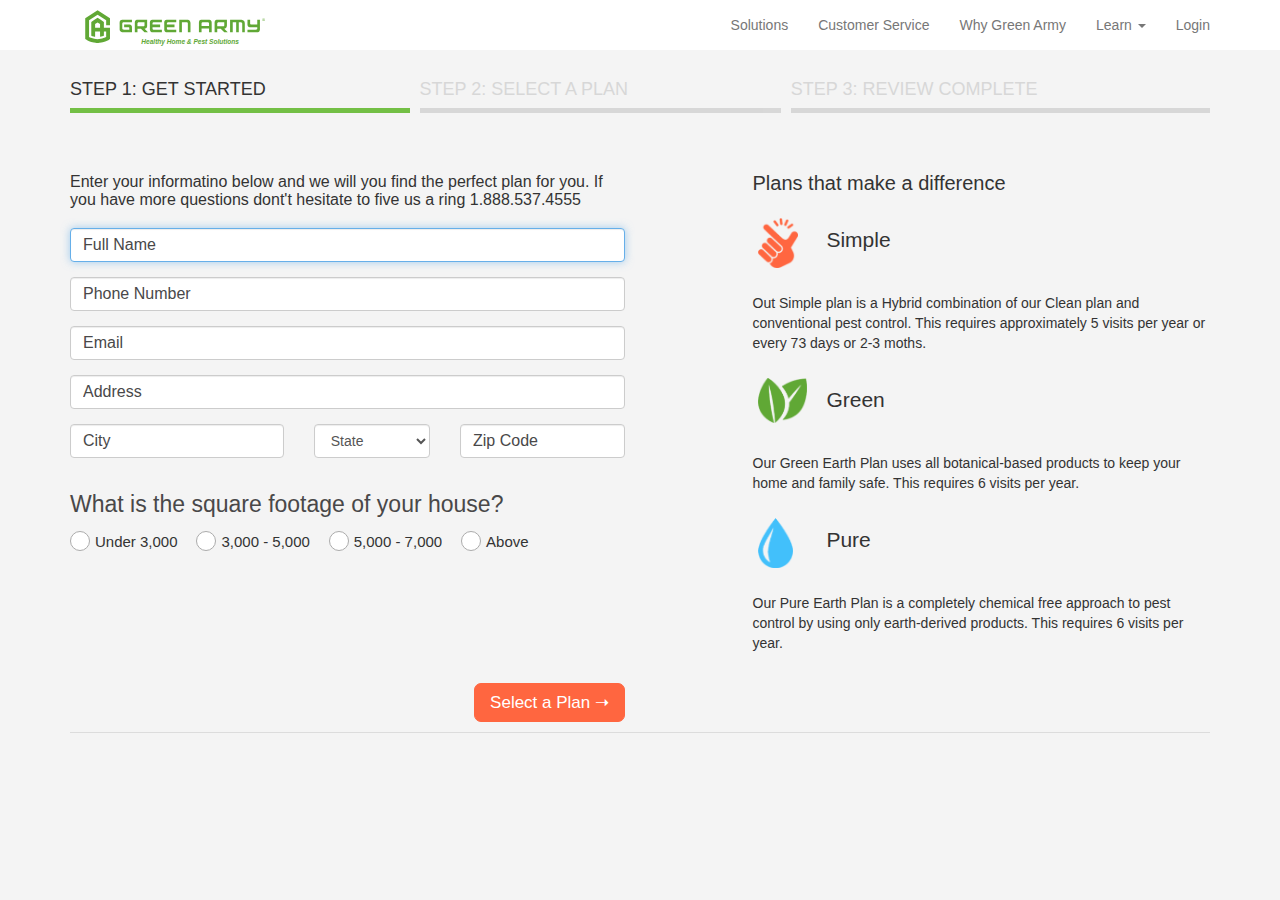
<file: index.html>
<!DOCTYPE html>
<html lang="en">
<head>
  <meta charset="UTF-8">
  <meta name="viewport" content="width=device-width, initial-scale=1.0">
  <meta http-equiv="X-UA-Compatible" content="ie=edge">

  <link rel="shortcut icon" href="images/design/icons/green-army-favicon.ico" type="image/x-icon">
  <link rel="icon" href="images/design/icons/green-army-favicon.ico" type="image/x-icon">

  <title>Green Army | Healthy Home & Pets Solutions</title>

  <link rel="stylesheet" href="https://cdnjs.cloudflare.com/ajax/libs/twitter-bootstrap/3.3.7/css/bootstrap.min.css" integrity="sha256-916EbMg70RQy9LHiGkXzG8hSg9EdNy97GazNG/aiY1w=" crossorigin="anonymous" />

  <link rel="stylesheet" href="css/green-army.css">

  <link rel="stylesheet" href="libs/css/pikaday.css">

</head>
<body class="body--navbar-fixed-top">
  <header class="navbar navbar-default navbar-fixed-top">
    <nav>
      <div class="container">
        <!-- Brand and toggle get grouped for better mobile display -->
        <div class="navbar-header">
          <button type="button" class="navbar-toggle collapsed" data-toggle="collapse" data-target="#bs-example-navbar-collapse-1" aria-expanded="false">
            <span class="sr-only">Toggle navigation</span>
            <span class="icon-bar"></span>
            <span class="icon-bar"></span>
            <span class="icon-bar"></span>
          </button>
          <a class="navbar-brand" href="#" title="GreenArmy">
            <img src="images/design/misc/green-army-logo.svg" alt="GreenArmy">
          </a>
        </div>
        <!-- Collect the nav links, forms, and other content for toggling -->
        <div class="collapse navbar-collapse" id="bs-example-navbar-collapse-1">
          <ul class="nav navbar-nav navbar-right">
            <li><a href="#">Solutions</a></li>
            <li><a href="#">Customer Service</a></li>
            <li><a href="#">Why Green Army</a></li>
            <li class="dropdown">
              <a href="#" class="dropdown-toggle" data-toggle="dropdown" role="button" aria-haspopup="true" aria-expanded="false">Learn <span class="caret"></span></a>
              <ul class="dropdown-menu">
                <li><a href="#">Faq's</a></li>
                <li><a href="#">Prevention Tips</a></li>
              </ul>
            </li>
            <li><a href="#">Login</a></li>
          </ul>
        </div><!-- /.navbar-collapse -->
      </div><!-- /.container-fluid -->
    </nav>
  </header>

  <div class="container">
    <div id="payment-process" class="steps-component steps-component--working steps-component--with-form">
      <ul class="steps-component__tabs">
        <li class="steps-component__tabs__item steps-component__tabs__item--active">
          <a href="#steps-component__steps__item--01">
            Step 1: Get started
            <div class="steps-component__tabs__indicator"></div>
          </a>
        </li>
        <li class="steps-component__tabs__item">
          <a href="#steps-component__steps__item--02">
            Step 2: Select a plan
            <div class="steps-component__tabs__indicator"></div>
          </a>
        </li>
        <li class="steps-component__tabs__item">
          <a href="#steps-component__steps__item--03">
            Step 3: Review complete
            <div class="steps-component__tabs__indicator"></div>
          </a>
        </li>
      </ul>
      <div class="steps-component__steps">
        <form id="steps__form" class="steps__form" novalidate>
          <div id="steps-component__steps__item--01" class="steps-component__steps__item steps-component__steps__item--01 steps-component__steps__item--active">
            <div class="row">
              <div class="col-xs-12 col-sm-6">
                <span class="steps__item__description">Enter your informatino below and we will you find the perfect plan for you. If you have more questions dont't hesitate to five us a ring 1.888.537.4555</span>
                <div class="form-group">
                  <input type="text" placeholder="Full Name" class="form-control">
                </div>
                <div class="form-group">
                  <input type="text" placeholder="Phone Number" class="form-control">
                </div>
                <div class="form-group">
                  <input type="email" placeholder="Email" class="form-control">
                </div>
                <div class="form-group">
                  <input type="text" placeholder="Address" class="form-control">
                </div>
                <div class="row">
                  <div class="col-xs-6 col-lg-5">
                    <div class="form-group">
                      <input type="text" class="form-control" placeholder="City">
                    </div>
                  </div>
                  <div class="col-xs-6 col-lg-3">
                    <div class="form-group">
                      <select class="form-control">
                        <option>State</option>
                        <option>2</option>
                        <option>3</option>
                        <option>4</option>
                        <option>5</option>
                      </select>
                    </div>
                  </div>
                  <div class="col-xs-12 col-lg-4">
                    <div class="form-group">
                      <input type="text" class="form-control" placeholder="Zip Code">
                    </div>
                  </div>
                </div>
                <br>
                <div class="form-group radio-questions">
                  <p class="subtitle">What is the square footage of your house?</p>
                  <div class="radio-inline custom-radio">
                    <label>
                      <input type="radio" name="squareFootage" value="under_3000" />
                      <span>Under 3,000</span>
                    </label>
                  </div>
                  <div class="radio-inline custom-radio">
                    <label>
                      <input type="radio" name="squareFootage" value="3000_5000" />
                      <span>3,000 - 5,000</span>
                    </label>
                  </div>
                  <div class="radio-inline custom-radio">
                    <label>
                      <input type="radio" name="squareFootage" value="5000_7000" />
                      <span>5,000 - 7,000</span>
                    </label>
                  </div>
                  <div class="radio-inline custom-radio">
                    <label>
                      <input type="radio" name="squareFootage" value="above" />
                      <span>Above</span>
                    </label>
                  </div>
                </div>
              </div>
              <div class="col-xs-12 col-sm-offset-1 col-sm-5">
                <div>
                  <div class="steps__item__title">Plans that make a difference</div>
                </div>
                <div class="plan">
                  <div class="plan__title">
                    <span class="plan__title__icon"><img src="images/design/misc/simple.png" alt="Simple earth plan"></span>
                    <span class="plan__title__text">Simple</span>
                  </div>
                  <div class="plan__description">Out Simple plan is a Hybrid combination of our Clean plan and conventional pest control. This requires approximately 5 visits per year or every 73 days or 2-3 moths.</div>
                </div>
                <div class="plan">
                  <div class="plan__title">
                    <span class="plan__title__icon"><img src="images/design/misc/green.png" alt="Simple earth plan"></span>
                    <span class="plan__title__text">Green</span>
                  </div>
                  <div class="plan__description">Our Green Earth Plan uses all botanical-based products to keep your home and family safe. This requires 6 visits per year.</div>
                </div>
                <div class="plan">
                  <div class="plan__title">
                    <span class="plan__title__icon"><img src="images/design/misc/pure.png" alt="Simple earth plan"></span>
                    <span class="plan__title__text">Pure</span>
                  </div>
                  <div class="plan__description">Our Pure Earth Plan is a completely chemical free approach to pest control by using only earth-derived products. This requires 6 visits per year.</div>
                </div>
              </div>
            </div> <!--row-->
            <div class="row">
              <div class="col-xs-12 col-md-6">
                <button type="button" class="steps-button steps-button--next pull-right">Select a Plan &#10141;</button>
              </div>
            </div>
          </div> <!--steps__item-->
          <div id="steps-component__steps__item--02" class="steps-component__steps__item steps-component__steps__item--02">
            <div class="row">
              <div class="col-xs-12 col-sm-6">
                <div class="row">
                  <div class="col-xs-12 col-sm-6"><div class="steps__item__title">Preferred Start Date: </div></div>
                  <div class="col-xs-12 col-sm-6">
                    <div id="preferred-start-date" class="preferred-start-date">
                      <div id="preferred-start-date__text" class="preferred-start-date__text"></div>
                      <div id="preferredStartDate" class="preferred-start-date__calendar">
                          <span class="glyphicon glyphicon-calendar"></span>
                          Change
                      </div>
                    </div>
                  </div>
                </div>
                <div class="separator--h"></div>
                <div>
                  <div>
                    <div class="steps__item__title">Choose your plan</div>
                  </div>
                  <div class="form-group" id="choose-your-plan">
                    <div class="checkbox special-checkbox">
                      <label>
                        <span class="custom-checkbox-style">
                          <label><input type="checkbox"></label>
                        </span>
                        <div class="plan">
                          <div class="row">
                            <div class="col-xs-12 col-sm-9">
                              <div class="plan__title">
                                <span class="plan__title__icon"><img src="images/design/misc/simple.png" alt="Simple earth plan"></span>
                                <span class="plan__title__text">Simple</span>
                              </div>
                            </div>
                            <div class="col-xs-12 col-sm-3">
                              <div class="plan-price">
                                <span class="plan-price--num">$50.00</span>
                              </div>
                            </div>
                          </div>
                          <div class="row">
                            <div class="col-xs-12 col-sm-9">
                              <div class="plan__description">Out Simple plan is a Hybrid combination of our Clean plan and conventional pest control. This requires approximately 5 visits per year or every 73 days or 2-3 moths.</div>
                            </div>
                          </div>
                        </div>
                      </label>
                    </div>
                    <div class="checkbox special-checkbox">
                      <label>
                        <span class="custom-checkbox-style">
                          <label><input type="checkbox"></label>
                        </span>
                        <div class="plan">
                          <div class="row">
                            <div class="col-xs-12 col-sm-9">
                              <div class="plan__title">
                                <span class="plan__title__icon"><img src="images/design/misc/green.png" alt="Green earth plan"></span>
                                <span class="plan__title__text">Green</span>
                              </div>
                            </div>
                            <div class="col-xs-12 col-sm-3">
                              <div class="plan-price">
                                <span class="plan-price--num">$65.00</span>
                              </div>
                            </div>
                          </div>
                          <div class="row">
                            <div class="col-xs-12 col-sm-9">
                              <div class="plan__description">Our Green Earth Plan uses all botanical-based products to keep your home and family safe. This requires 6 visits per year.</div>
                            </div>
                          </div>
                        </div>
                      </label>
                    </div>
                    <div class="checkbox special-checkbox">
                      <label>
                        <span class="custom-checkbox-style">
                          <label><input type="checkbox"></label>
                        </span>
                        <div class="plan">
                          <div class="row">
                            <div class="col-xs-12 col-sm-9">
                              <div class="plan__title">
                                <span class="plan__title__icon"><img src="images/design/misc/pure.png" alt="Pure earth plan"></span>
                                <span class="plan__title__text">Pure</span>
                              </div>
                            </div>
                            <div class="col-xs-12 col-sm-3">
                              <div class="plan-price">
                                <span class="plan-price--num">$80.00</span>
                                <span class="plan-price--small">Monthly</span>
                              </div>
                              <div class="pure-option-checkbox">
                                <span class="custom-checkbox-style">
                                  <label><input type="checkbox"></label>
                                </span>
                                <span>Lorem ipsum dolro sit amet consectetur.</span> 
                              </div>
                            </div>
                          </div>
                          <div class="row">
                            <div class="col-xs-12 col-sm-9">
                              <div class="plan__description">Our Pure Earth Plan is a completely chemical free approach to pest control by using only earth-derived products. This requires 6 visits per year.</div>
                            </div>
                          </div>
                        </div>
                        <h3>What can we help you width?</h3>
                      </label>
                    </div>
                    <div class="checkbox special-checkbox">
                      <label>
                        <span class="custom-checkbox-style">
                          <label><input type="checkbox"></label>
                        </span>
                        <div class="plan">
                          <div class="row">
                            <div class="col-xs-12 col-sm-9">
                              <div class="plan__title">
                                <span class="plan__title__icon"><img src="images/design/misc/expert_evaluation.png" alt="Expert Evaluation"></span>
                                <span class="plan__title__text">Expert Evaluation</span>
                              </div>
                            </div>
                            <div class="col-xs-12 col-sm-3">
                              <div class="plan-price">
                                <span class="plan-price--txt">Free Consultation</span>
                              </div>
                            </div>
                          </div>
                          <div class="row">
                            <div class="col-xs-12 col-sm-9">
                              <div class="plan__description">
                                <div id="selectExpertOptions" class="select-expert-options">
                                  <div class="expert-checkbox">
                                    <label>
                                      <input type="checkbox" id="option_01" value="Opción 01"/>
                                      Opción 01
                                    </label>
                                  </div>
                                  <div class="expert-checkbox">
                                    <label>
                                      <input type="checkbox" id="option_02" value="Opción 02"/>
                                      Opción 02
                                    </label>
                                  </div>
                                  <div class="expert-checkbox">
                                    <label>
                                      <input type="checkbox" id="option_03" value="Opción 03"/>
                                      Opción 03
                                    </label>
                                  </div>
                                  <div class="expert-checkbox">
                                    <label>
                                      <input type="checkbox" id="option_04" value="Opción 04"/>
                                      Opción 04
                                    </label>
                                  </div>
                                </div>
                              </div>
                            </div>
                          </div>
                        </div>
                      </label>
                    </div>
                  </div>
                </div>
              </div>
              <div class="col-xs-12 col-sm-offset-1 col-sm-5">
                <div id="your-info" class="your-info">
                  <div>
                    <h3>Your Info</h3> <a href="js:;">Edit</a>
                  </div>
                  <div class="information__item">
                    <span>Mattew Philips</span>
                    <span>469.688.9578</span>
                    <span>mattsemailbank@gmail.com</span>
                  </div>
                  <div class="information__item">
                    <span>6623 Park Lane</span>
                    <span>Dallas. TX 75225</span>
                    <span>3.001 to 5.000 sq ft</span>
                  </div>
                  <div class="information__item">
                    <div class="row">
                      <div class="col-xs-12 col-md-9">
                        <span>PURE PLAN - Visits every 40 days</span>
                        <span>Starting: Tues. Nov 22nd</span>
                      </div>
                      <div class="col-xs-12 col-md-3">
                        <div class="plan-price">
                          <span class="plan-price--num">$80.00</span>
                          <span class="plan-price--small">Monthly</span>
                        </div>
                      </div>
                    </div>
                  </div>
                  <div class="information__item">
                    <div class="row">
                      <div class="col-xs-12 col-md-9">
                        <span>One time initial inspection and prevention treatment</span>
                      </div>
                      <div class="col-xs-12 col-md-3">
                        <div class="plan-price">
                          <span class="plan-price--num">$50.00</span>
                          <span class="plan-price--small">One time</span>
                        </div>
                      </div>
                    </div>
                  </div>
                  <div>
                    <div class="row">
                      <div class="col-xs-12 col-md-9">
                        <div><h3>Your Info</h3> <a href="js:;">Edit</a></div>
                      </div>
                      <div class="col-xs-12 col-md-3">
                        <div class="plan-price">
                          <span class="plan-price--num">$135.00</span>
                        </div>
                      </div>
                    </div>
                    <div>
                      <div id="prom-code" class="prom-code">
                        <div class="prom-code__txt">Have a promotional or referral code?</div>
                        <div class="prom-code__toggle">Add <span class="glyphicon glyphicon-remove-circle"></span></div>
                        <div class="prom-code__input">
                          <div class="input-group">
                            <input type="text" class="form-control">
                            <span class="input-group-btn">
                              <button type="button" class="btn btn-default">Apply</button>
                            </span>
                          </div>
                        </div>
                      </div>
                    </div>
                  </div>
                  <div class="row">
                    <div class="col-xs-12">
                      <h3>Expert Evaluation</h3>
                      <div id="showExpertOptions" class="show-expert-options"></div>
                    </div>
                  </div>
                </div>
              </div>
            </div> <!-- row -->
            <div class="row">
              <div class="col-xs-12 col-md-6">
                <button type="button" class="steps-button steps-button--back">Back</button>
                <button type="button" class="steps-button steps-button--next pull-right" id="btnStepSelectPlans">Continue &#10141;</button>
              </div>
            </div>
          </div>
          <div id="steps-component__steps__item--03" class="steps-component__steps__item steps-component__steps__item--03">
            <div class="row">
              <div class="col-xs-12 col-sm-6">
                <h3>Billing / Credit Card</h3>
                <p>Your Card will not be billed until after your first service date.</p>
                <div class="form-group">
                  <input type="text" placeholder="Credit Card Number" class="form-control">
                </div>
                <div class="form-group">
                  <input type="text" placeholder="MM / YY" class="form-control">
                </div>
                <div class="form-group">
                  <input type="text" placeholder="CVV" class="form-control">
                </div>
                <div class="form-group">
                  <div class="checkbox">
                    <label>
                      <input type="checkbox" required>
                      <span>I agre to the</span>
                      <a href="js:;">Terms & Conditions</a>
                    </label>
                  </div>
                </div>
              </div>
              <div class="col-xs-12 col-sm-offset-1 col-sm-5">
                <div id="your-info" class="your-info">
                  <div>
                    <h3>Your Info</h3> <a href="js:;">Edit</a>
                  </div>
                  <div class="information__item">
                    <span>Mattew Philips</span>
                    <span>469.688.9578</span>
                    <span>mattsemailbank@gmail.com</span>
                  </div>
                  <div class="information__item">
                    <span>6623 Park Lane</span>
                    <span>Dallas. TX 75225</span>
                    <span>3.001 to 5.000 sq ft</span>
                  </div>
                  <div class="information__item">
                    <div class="row">
                      <div class="col-xs-12 col-md-9">
                        <span>PURE PLAN - Visits every 40 days</span>
                        <span>Starting: Tues. Nov 22nd</span>
                      </div>
                      <div class="col-xs-12 col-md-3">
                        <div class="plan-price">
                          <span class="plan-price--num">$80.00</span>
                          <span class="plan-price--small">Monthly</span>
                        </div>
                      </div>
                    </div>
                  </div>
                  <div class="information__item">
                    <div class="row">
                      <div class="col-xs-12 col-md-9">
                        <span>One time initial inspection and prevention treatment</span>
                      </div>
                      <div class="col-xs-12 col-md-3">
                        <div class="plan-price">
                          <span class="plan-price--num">$50.00</span>
                          <span class="plan-price--small">One time</span>
                        </div>
                      </div>
                    </div>
                  </div>
                  <div>
                    <div class="row">
                      <div class="col-xs-12 col-md-9">
                        <div><h3>Your Info</h3> <a href="js:;">Edit</a></div>
                      </div>
                      <div class="col-xs-12 col-md-3">
                        <div class="plan-price">
                          <span class="plan-price--num">$135.00</span>
                        </div>
                      </div>
                    </div>
                    <div>
                      <div id="prom-code" class="prom-code">
                        <div class="prom-code__txt">Have a promotional or referral code?</div>
                        <div class="prom-code__toggle">Add <span class="glyphicon glyphicon-remove-circle"></span></div>
                        <div class="prom-code__input">
                          <div class="input-group">
                            <input type="text" class="form-control">
                            <span class="input-group-btn">
                              <button type="button" class="btn btn-default">Apply</button>
                            </span>
                          </div>
                        </div>
                      </div>
                    </div>
                  </div>
                  <div class="row">
                    <div class="col-xs-12">
                      <h3>Expert Evaluation</h3>
                      <div id="showExpertOptions" class="show-expert-options"></div>
                    </div>
                  </div>
                </div>
              </div>
            </div>
            <button type="button" class="steps-button steps-button--back">Back</button>
            <button type="submit" id="next-end" class="steps-button">Complete Order &#10141;</button>
          </div>
        </form>
      </div>
    </div>
  </div>
  <script src="libs/js/moment.js"></script>
  <script src="libs/js/pikaday.js"></script>
   <script src="https://cdnjs.cloudflare.com/ajax/libs/jquery/3.2.1/jquery.min.js" integrity="sha256-hwg4gsxgFZhOsEEamdOYGBf13FyQuiTwlAQgxVSNgt4=" crossorigin="anonymous"></script> 
   <script src="https://cdnjs.cloudflare.com/ajax/libs/twitter-bootstrap/3.3.7/js/bootstrap.min.js" integrity="sha256-U5ZEeKfGNOja007MMD3YBI0A3OSZOQbeG6z2f2Y0hu8=" crossorigin="anonymous"></script> 
  <script src="js/green-army.js"></script>
</body>
</html>
</file>
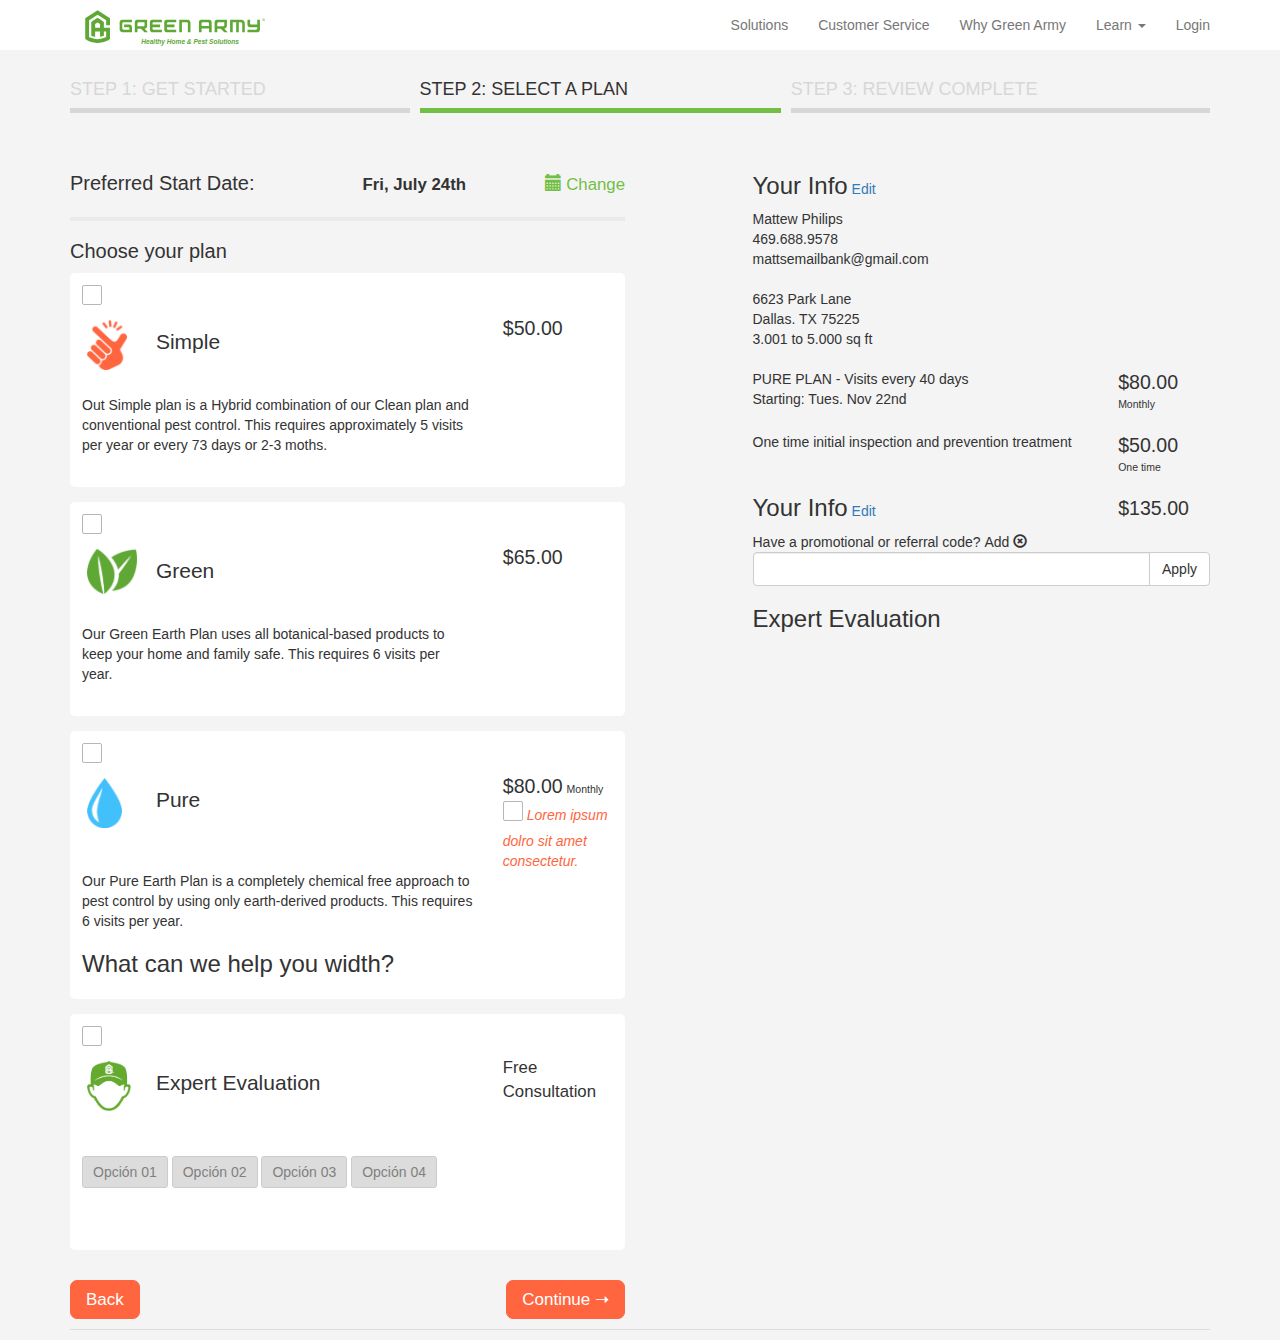
<file: src/index.html>
<!DOCTYPE html>
<html lang="en">
<head>
  <meta charset="UTF-8">
  <meta name="viewport" content="width=device-width, initial-scale=1.0">
  <meta http-equiv="X-UA-Compatible" content="ie=edge">

  <link rel="shortcut icon" href="images/design/icons/green-army-favicon.ico" type="image/x-icon">
  <link rel="icon" href="images/design/icons/green-army-favicon.ico" type="image/x-icon">

  <title>Green Army | Healthy Home & Pets Solutions</title>

  <link rel="stylesheet" href="https://cdnjs.cloudflare.com/ajax/libs/twitter-bootstrap/3.3.7/css/bootstrap.min.css" integrity="sha256-916EbMg70RQy9LHiGkXzG8hSg9EdNy97GazNG/aiY1w=" crossorigin="anonymous" />

  <link rel="stylesheet" href="css/green-army.css">

  <link rel="stylesheet" href="libs/css/pikaday.css">

</head>
<body class="body--navbar-fixed-top">
  <header class="navbar navbar-default navbar-fixed-top">
    <nav>
      <div class="container">
        <!-- Brand and toggle get grouped for better mobile display -->
        <div class="navbar-header">
          <button type="button" class="navbar-toggle collapsed" data-toggle="collapse" data-target="#bs-example-navbar-collapse-1" aria-expanded="false">
            <span class="sr-only">Toggle navigation</span>
            <span class="icon-bar"></span>
            <span class="icon-bar"></span>
            <span class="icon-bar"></span>
          </button>
          <a class="navbar-brand" href="#" title="GreenArmy">
            <img src="images/design/misc/green-army-logo.svg" alt="GreenArmy">
          </a>
        </div>
        <!-- Collect the nav links, forms, and other content for toggling -->
        <div class="collapse navbar-collapse" id="bs-example-navbar-collapse-1">
          <ul class="nav navbar-nav navbar-right">
            <li><a href="#">Solutions</a></li>
            <li><a href="#">Customer Service</a></li>
            <li><a href="#">Why Green Army</a></li>
            <li class="dropdown">
              <a href="#" class="dropdown-toggle" data-toggle="dropdown" role="button" aria-haspopup="true" aria-expanded="false">Learn <span class="caret"></span></a>
              <ul class="dropdown-menu">
                <li><a href="#">Faq's</a></li>
                <li><a href="#">Prevention Tips</a></li>
              </ul>
            </li>
            <li><a href="#">Login</a></li>
          </ul>
        </div><!-- /.navbar-collapse -->
      </div><!-- /.container-fluid -->
    </nav>
  </header>

  <div class="container">
    <div id="payment-process" class="steps-component steps-component--working steps-component--with-form">
      <ul class="steps-component__tabs">
        <li class="steps-component__tabs__item">
          <a href="#steps-component__steps__item--01">
            Step 1: Get started
            <div class="steps-component__tabs__indicator"></div>
          </a>
        </li>
        <li class="steps-component__tabs__item steps-component__tabs__item--active">
          <a href="#steps-component__steps__item--02">
            Step 2: Select a plan
            <div class="steps-component__tabs__indicator"></div>
          </a>
        </li>
        <li class="steps-component__tabs__item">
          <a href="#steps-component__steps__item--03">
            Step 3: Review complete
            <div class="steps-component__tabs__indicator"></div>
          </a>
        </li>
      </ul>
      <div class="steps-component__steps">
        <form id="steps__form" class="steps__form" novalidate>
          <div id="steps-component__steps__item--01" class="steps-component__steps__item steps-component__steps__item--01">
            <div class="row">
              <div class="col-xs-12 col-sm-6">
                <span class="steps__item__description">Enter your informatino below and we will you find the perfect plan for you. If you have more questions dont't hesitate to five us a ring 1.888.537.4555</span>
                <div class="form-group">
                  <input type="text" placeholder="Full Name" class="form-control">
                </div>
                <div class="form-group">
                  <input type="text" placeholder="Phone Number" class="form-control">
                </div>
                <div class="form-group">
                  <input type="email" placeholder="Email" class="form-control">
                </div>
                <div class="form-group">
                  <input type="text" placeholder="Address" class="form-control">
                </div>
                <div class="row">
                  <div class="col-xs-6 col-lg-5">
                    <div class="form-group">
                      <input type="text" class="form-control" placeholder="City">
                    </div>
                  </div>
                  <div class="col-xs-6 col-lg-3">
                    <div class="form-group">
                      <select class="form-control">
                        <option>State</option>
                        <option>2</option>
                        <option>3</option>
                        <option>4</option>
                        <option>5</option>
                      </select>
                    </div>
                  </div>
                  <div class="col-xs-12 col-lg-4">
                    <div class="form-group">
                      <input type="text" class="form-control" placeholder="Zip Code">
                    </div>
                  </div>
                </div>
                <br>
                <div class="form-group radio-questions">
                  <p class="subtitle">What is the square footage of your house?</p>
                  <div class="radio-inline custom-radio">
                    <label>
                      <input type="radio" name="squareFootage" value="under_3000" />
                      <span>Under 3,000</span>
                    </label>
                  </div>
                  <div class="radio-inline custom-radio">
                    <label>
                      <input type="radio" name="squareFootage" value="3000_5000" />
                      <span>3,000 - 5,000</span>
                    </label>
                  </div>
                  <div class="radio-inline custom-radio">
                    <label>
                      <input type="radio" name="squareFootage" value="5000_7000" />
                      <span>5,000 - 7,000</span>
                    </label>
                  </div>
                  <div class="radio-inline custom-radio">
                    <label>
                      <input type="radio" name="squareFootage" value="above" />
                      <span>Above</span>
                    </label>
                  </div>
                </div>
              </div>
              <div class="col-xs-12 col-sm-offset-1 col-sm-5">
                <div>
                  <div class="steps__item__title">Plans that make a difference</div>
                </div>
                <div class="plan">
                  <div class="plan__title">
                    <span class="plan__title__icon"><img src="images/design/misc/simple.png" alt="Simple earth plan"></span>
                    <span class="plan__title__text">Simple</span>
                  </div>
                  <div class="plan__description">Out Simple plan is a Hybrid combination of our Clean plan and conventional pest control. This requires approximately 5 visits per year or every 73 days or 2-3 moths.</div>
                </div>
                <div class="plan">
                  <div class="plan__title">
                    <span class="plan__title__icon"><img src="images/design/misc/green.png" alt="Simple earth plan"></span>
                    <span class="plan__title__text">Green</span>
                  </div>
                  <div class="plan__description">Our Green Earth Plan uses all botanical-based products to keep your home and family safe. This requires 6 visits per year.</div>
                </div>
                <div class="plan">
                  <div class="plan__title">
                    <span class="plan__title__icon"><img src="images/design/misc/pure.png" alt="Simple earth plan"></span>
                    <span class="plan__title__text">Pure</span>
                  </div>
                  <div class="plan__description">Our Pure Earth Plan is a completely chemical free approach to pest control by using only earth-derived products. This requires 6 visits per year.</div>
                </div>
              </div>
            </div> <!--row-->
            <div class="row">
              <div class="col-xs-12 col-md-6">
                <button type="button" class="steps-button steps-button--next pull-right">Select a Plan &#10141;</button>
              </div>
            </div>
          </div> <!--steps__item-->
          <div id="steps-component__steps__item--02" class="steps-component__steps__item steps-component__steps__item--02 steps-component__steps__item--active">
            <div class="row">
              <div class="col-xs-12 col-sm-6">
                <div class="row">
                  <div class="col-xs-12 col-sm-6"><div class="steps__item__title">Preferred Start Date: </div></div>
                  <div class="col-xs-12 col-sm-6">
                    <div id="preferred-start-date" class="preferred-start-date">
                      <div id="preferred-start-date__text" class="preferred-start-date__text"></div>
                      <div id="preferredStartDate" class="preferred-start-date__calendar">
                          <span class="glyphicon glyphicon-calendar"></span>
                          Change
                      </div>
                    </div>
                  </div>
                </div>
                <div class="separator--h"></div>
                <div>
                  <div>
                    <div class="steps__item__title">Choose your plan</div>
                  </div>
                  <div class="form-group" id="choose-your-plan">
                    <div class="checkbox special-checkbox">
                      <label>
                        <span class="custom-checkbox-style">
                          <label><input type="checkbox"></label>
                        </span>
                        <div class="plan">
                          <div class="row">
                            <div class="col-xs-12 col-sm-9">
                              <div class="plan__title">
                                <span class="plan__title__icon"><img src="images/design/misc/simple.png" alt="Simple earth plan"></span>
                                <span class="plan__title__text">Simple</span>
                              </div>
                            </div>
                            <div class="col-xs-12 col-sm-3">
                              <div class="plan-price">
                                <span class="plan-price--num">$50.00</span>
                              </div>
                            </div>
                          </div>
                          <div class="row">
                            <div class="col-xs-12 col-sm-9">
                              <div class="plan__description">Out Simple plan is a Hybrid combination of our Clean plan and conventional pest control. This requires approximately 5 visits per year or every 73 days or 2-3 moths.</div>
                            </div>
                          </div>
                        </div>
                      </label>
                    </div>
                    <div class="checkbox special-checkbox">
                      <label>
                        <span class="custom-checkbox-style">
                          <label><input type="checkbox"></label>
                        </span>
                        <div class="plan">
                          <div class="row">
                            <div class="col-xs-12 col-sm-9">
                              <div class="plan__title">
                                <span class="plan__title__icon"><img src="images/design/misc/green.png" alt="Green earth plan"></span>
                                <span class="plan__title__text">Green</span>
                              </div>
                            </div>
                            <div class="col-xs-12 col-sm-3">
                              <div class="plan-price">
                                <span class="plan-price--num">$65.00</span>
                              </div>
                            </div>
                          </div>
                          <div class="row">
                            <div class="col-xs-12 col-sm-9">
                              <div class="plan__description">Our Green Earth Plan uses all botanical-based products to keep your home and family safe. This requires 6 visits per year.</div>
                            </div>
                          </div>
                        </div>
                      </label>
                    </div>
                    <div class="checkbox special-checkbox">
                      <label>
                        <span class="custom-checkbox-style">
                          <label><input type="checkbox"></label>
                        </span>
                        <div class="plan">
                          <div class="row">
                            <div class="col-xs-12 col-sm-9">
                              <div class="plan__title">
                                <span class="plan__title__icon"><img src="images/design/misc/pure.png" alt="Pure earth plan"></span>
                                <span class="plan__title__text">Pure</span>
                              </div>
                            </div>
                            <div class="col-xs-12 col-sm-3">
                              <div class="plan-price">
                                <span class="plan-price--num">$80.00</span>
                                <span class="plan-price--small">Monthly</span>
                              </div>
                              <div class="pure-option-checkbox">
                                <span class="custom-checkbox-style">
                                  <label><input type="checkbox"></label>
                                </span>
                                <span>Lorem ipsum dolro sit amet consectetur.</span> 
                              </div>
                            </div>
                          </div>
                          <div class="row">
                            <div class="col-xs-12 col-sm-9">
                              <div class="plan__description">Our Pure Earth Plan is a completely chemical free approach to pest control by using only earth-derived products. This requires 6 visits per year.</div>
                            </div>
                          </div>
                        </div>
                        <h3>What can we help you width?</h3>
                      </label>
                    </div>
                    <div class="checkbox special-checkbox">
                      <label>
                        <span class="custom-checkbox-style">
                          <label><input type="checkbox"></label>
                        </span>
                        <div class="plan">
                          <div class="row">
                            <div class="col-xs-12 col-sm-9">
                              <div class="plan__title">
                                <span class="plan__title__icon"><img src="images/design/misc/expert_evaluation.png" alt="Expert Evaluation"></span>
                                <span class="plan__title__text">Expert Evaluation</span>
                              </div>
                            </div>
                            <div class="col-xs-12 col-sm-3">
                              <div class="plan-price">
                                <span class="plan-price--txt">Free Consultation</span>
                              </div>
                            </div>
                          </div>
                          <div class="row">
                            <div class="col-xs-12 col-sm-9">
                              <div class="plan__description">
                                <div id="selectExpertOptions" class="select-expert-options">
                                  <div class="expert-checkbox">
                                    <label>
                                      <input type="checkbox" id="option_01" value="Opción 01"/>
                                      Opción 01
                                    </label>
                                  </div>
                                  <div class="expert-checkbox">
                                    <label>
                                      <input type="checkbox" id="option_02" value="Opción 02"/>
                                      Opción 02
                                    </label>
                                  </div>
                                  <div class="expert-checkbox">
                                    <label>
                                      <input type="checkbox" id="option_03" value="Opción 03"/>
                                      Opción 03
                                    </label>
                                  </div>
                                  <div class="expert-checkbox">
                                    <label>
                                      <input type="checkbox" id="option_04" value="Opción 04"/>
                                      Opción 04
                                    </label>
                                  </div>
                                </div>
                              </div>
                            </div>
                          </div>
                        </div>
                      </label>
                    </div>
                  </div>
                </div>
              </div>
              <div class="col-xs-12 col-sm-offset-1 col-sm-5">
                <div id="your-info" class="your-info">
                  <div>
                    <h3>Your Info</h3> <a href="js:;">Edit</a>
                  </div>
                  <div class="information__item">
                    <span>Mattew Philips</span>
                    <span>469.688.9578</span>
                    <span>mattsemailbank@gmail.com</span>
                  </div>
                  <div class="information__item">
                    <span>6623 Park Lane</span>
                    <span>Dallas. TX 75225</span>
                    <span>3.001 to 5.000 sq ft</span>
                  </div>
                  <div class="information__item">
                    <div class="row">
                      <div class="col-xs-12 col-md-9">
                        <span>PURE PLAN - Visits every 40 days</span>
                        <span>Starting: Tues. Nov 22nd</span>
                      </div>
                      <div class="col-xs-12 col-md-3">
                        <div class="plan-price">
                          <span class="plan-price--num">$80.00</span>
                          <span class="plan-price--small">Monthly</span>
                        </div>
                      </div>
                    </div>
                  </div>
                  <div class="information__item">
                    <div class="row">
                      <div class="col-xs-12 col-md-9">
                        <span>One time initial inspection and prevention treatment</span>
                      </div>
                      <div class="col-xs-12 col-md-3">
                        <div class="plan-price">
                          <span class="plan-price--num">$50.00</span>
                          <span class="plan-price--small">One time</span>
                        </div>
                      </div>
                    </div>
                  </div>
                  <div>
                    <div class="row">
                      <div class="col-xs-12 col-md-9">
                        <div><h3>Your Info</h3> <a href="js:;">Edit</a></div>
                      </div>
                      <div class="col-xs-12 col-md-3">
                        <div class="plan-price">
                          <span class="plan-price--num">$135.00</span>
                        </div>
                      </div>
                    </div>
                    <div>
                      <div id="prom-code" class="prom-code">
                        <div class="prom-code__txt">Have a promotional or referral code?</div>
                        <div class="prom-code__toggle">Add <span class="glyphicon glyphicon-remove-circle"></span></div>
                        <div class="prom-code__input">
                          <div class="input-group">
                            <input type="text" class="form-control">
                            <span class="input-group-btn">
                              <button type="button" class="btn btn-default">Apply</button>
                            </span>
                          </div>
                        </div>
                      </div>
                    </div>
                  </div>
                  <div class="row">
                    <div class="col-xs-12">
                      <h3>Expert Evaluation</h3>
                      <div id="showExpertOptions" class="show-expert-options"></div>
                    </div>
                  </div>
                </div>
              </div>
            </div> <!-- row -->
            <div class="row">
              <div class="col-xs-12 col-md-6">
                <button type="button" class="steps-button steps-button--back">Back</button>
                <button type="button" class="steps-button steps-button--next pull-right" id="btnStepSelectPlans">Continue &#10141;</button>
              </div>
            </div>
          </div>
          <div id="steps-component__steps__item--03" class="steps-component__steps__item steps-component__steps__item--03">
            <div class="row">
              <div class="col-xs-12 col-sm-6">
                <h3>Billing / Credit Card</h3>
                <p>Your Card will not be billed until after your first service date.</p>
                <div class="form-group">
                  <input type="text" placeholder="Credit Card Number" class="form-control">
                </div>
                <div class="form-group">
                  <input type="text" placeholder="MM / YY" class="form-control">
                </div>
                <div class="form-group">
                  <input type="text" placeholder="CVV" class="form-control">
                </div>
                <div class="form-group">
                  <div class="checkbox">
                    <label>
                      <input type="checkbox" required>
                      <span>I agre to the</span>
                      <a href="js:;">Terms & Conditions</a>
                    </label>
                  </div>
                </div>
              </div>
              <div class="col-xs-12 col-sm-offset-1 col-sm-5">
                <div id="your-info" class="your-info">
                  <div>
                    <h3>Your Info</h3> <a href="js:;">Edit</a>
                  </div>
                  <div class="information__item">
                    <span>Mattew Philips</span>
                    <span>469.688.9578</span>
                    <span>mattsemailbank@gmail.com</span>
                  </div>
                  <div class="information__item">
                    <span>6623 Park Lane</span>
                    <span>Dallas. TX 75225</span>
                    <span>3.001 to 5.000 sq ft</span>
                  </div>
                  <div class="information__item">
                    <div class="row">
                      <div class="col-xs-12 col-md-9">
                        <span>PURE PLAN - Visits every 40 days</span>
                        <span>Starting: Tues. Nov 22nd</span>
                      </div>
                      <div class="col-xs-12 col-md-3">
                        <div class="plan-price">
                          <span class="plan-price--num">$80.00</span>
                          <span class="plan-price--small">Monthly</span>
                        </div>
                      </div>
                    </div>
                  </div>
                  <div class="information__item">
                    <div class="row">
                      <div class="col-xs-12 col-md-9">
                        <span>One time initial inspection and prevention treatment</span>
                      </div>
                      <div class="col-xs-12 col-md-3">
                        <div class="plan-price">
                          <span class="plan-price--num">$50.00</span>
                          <span class="plan-price--small">One time</span>
                        </div>
                      </div>
                    </div>
                  </div>
                  <div>
                    <div class="row">
                      <div class="col-xs-12 col-md-9">
                        <div><h3>Your Info</h3> <a href="js:;">Edit</a></div>
                      </div>
                      <div class="col-xs-12 col-md-3">
                        <div class="plan-price">
                          <span class="plan-price--num">$135.00</span>
                        </div>
                      </div>
                    </div>
                    <div>
                      <div id="prom-code" class="prom-code">
                        <div class="prom-code__txt">Have a promotional or referral code?</div>
                        <div class="prom-code__toggle">Add <span class="glyphicon glyphicon-remove-circle"></span></div>
                        <div class="prom-code__input">
                          <div class="input-group">
                            <input type="text" class="form-control">
                            <span class="input-group-btn">
                              <button type="button" class="btn btn-default">Apply</button>
                            </span>
                          </div>
                        </div>
                      </div>
                    </div>
                  </div>
                  <div class="row">
                    <div class="col-xs-12">
                      <h3>Expert Evaluation</h3>
                      <div id="showExpertOptions" class="show-expert-options"></div>
                    </div>
                  </div>
                </div>
              </div>
            </div>
            <button type="button" class="steps-button steps-button--back">Back</button>
            <button type="submit" id="next-end" class="steps-button">Complete Order &#10141;</button>
          </div>
        </form>
      </div>
    </div>
  </div>
  <script src="libs/js/moment.js"></script>
  <script src="libs/js/pikaday.js"></script>
   <script src="https://cdnjs.cloudflare.com/ajax/libs/jquery/3.2.1/jquery.min.js" integrity="sha256-hwg4gsxgFZhOsEEamdOYGBf13FyQuiTwlAQgxVSNgt4=" crossorigin="anonymous"></script> 
   <script src="https://cdnjs.cloudflare.com/ajax/libs/twitter-bootstrap/3.3.7/js/bootstrap.min.js" integrity="sha256-U5ZEeKfGNOja007MMD3YBI0A3OSZOQbeG6z2f2Y0hu8=" crossorigin="anonymous"></script> 
  <script src="js/green-army.js"></script>
</body>
</html>
</file>
<file: css/green-army.css>
/*
  * Variables
*/
/* Main Color Green: #66cc33 */

/*
  * General
  * Helpers
  * Header
  * Steps Component
  * Plans
  * Plan Price
  * preferred-start-date
  * CustomTabs
  * CustomTabs Tab1
  * CustomTabs Tab2
  * CustomTabs Tab3
  * Special Checkbox
  * Information
  * Promotional Code
  * Expert Checkbox
  * Form
  * Radio Questions
  * custom-checkbox-style

  * Media Queries
  
  @media(max-width:480px){}
  @media(max-width:767px){}
  @media(min-width:768px){}
  @media(min-width:992px){}
  @media(min-width:1200px){}
*/


/*
  * General
*/
body {
  background-color: #f4f4f4;
}
h1, h2, h3, h4, h5, h6 {
  margin-top: 0;
}
.body--navbar-fixed-top {
  padding-top: 50px;
}
.checkbox-inline+.checkbox-inline, .radio-inline+.radio-inline {
  margin-left: 0;
}

input[type="text"]::-webkit-input-placeholder,
input[type="email"]::-webkit-input-placeholder,
input[type="number"]::-webkit-input-placeholder { /* Chrome/Opera/Safari */
  color: #494849;
}
input[type="text"]::-moz-placeholder,
input[type="email"]::-moz-placeholder,
input[type="number"]::-moz-placeholder { /* Firefox 19+ */
  color: #494849;
}
input[type="text"]:-ms-input-placeholder,
input[type="email"]:-ms-input-placeholder,
input[type="number"]:-ms-input-placeholder { /* IE 10+ */
  color: #494849;
}
input[type="text"]:-moz-placeholder,
input[type="email"]:-moz-placeholder,
input[type="number"]:-moz-placeholder { /* Firefox 18- */
  color: #494849;
}
.subtitle {
  color: #494849;
  font-size: 23px;
  line-height: 1;
  margin-bottom: 15px;
}
/*
  * Helpers
*/
.separator--h {
  border-bottom: 4px solid #eaeaea;
  margin-top: 20px;
  margin-bottom: 20px;
}
/*
  * Header
*/

.navbar-default {
  background-color: #ffffff;
  border-color: #f4f4f4;
}
.navbar-default .navbar-brand {
  padding: 0;
}
.navbar-default .navbar-brand img {
  margin-left: 15px;
  margin-top: 10px;
  max-width: 180px;
}
.navbar-default .navbar-toggle {
  border: none;
}
.navbar-default .navbar-toggle .icon-bar {
  background-color: #66cc33;
}
.navbar-default .navbar-toggle:focus,
.navbar-default .navbar-toggle:hover {
  border-radius: 0;
}

/*
  * Steps Component
*/

.steps-component {
  margin-top: 20px;
}
.steps-component__tabs {
  list-style-type: none;
  margin: 0 0 5px;
  padding: 0;
}
@media(min-width:480px) {
  .steps-component__tabs {
    display: table;
    margin-bottom: 50px;
    width: 100%;
  }
}
.steps-component__tabs__item {
  font-size: 18px;
  line-height: 1;
  padding-bottom: 10px;
}
.steps-component--working
.steps-component__tabs__item:not(.steps-component__tabs__item--active) a {
  text-decoration: none;
  cursor: no-drop;
  color: #cccccc;
  opacity: 0.7;
}
@media(min-width:480px) {
  .steps-component__tabs__item {
    padding: 10px 10px 10px 0;
    display: table-cell;
  }
  .steps-component__tabs__item:last-child {
    padding-right: 0;
  }
}
.steps-component__tabs__item a {
  color: #333333;
  display: block;
  font-weight: 500;
  text-transform: uppercase;
}
.steps-component__tabs__indicator {
  background-color: #73bf45;
  border-radius: 0;
  height: 5px;
  margin-top: 10px;
  width: 100%;
}
.steps-component--working
.steps-component__tabs__item:not(.steps-component__tabs__item--active) a .steps-component__tabs__indicator {
  background-color: #cccccc;
}
/*.steps-component__steps {}*/
.steps-component__steps__item {
  border-bottom: 1px solid #dcdcdc;
  padding-bottom: 10px;
}
.steps-component--working
.steps-component__steps__item:not(.steps-component__steps__item--active) {position: relative;}
.steps-component--working
.steps-component__steps__item:not(.steps-component__steps__item--active):after {
  background-color: transparent;
  content: "";
  height: 100%;
  left: 0;
  opacity: 0.55;
  position: absolute;
  top: 0;
  width: 100%;
}
.steps-component__steps__item:not(:last-child) {
  margin-bottom: 10px;
}
.steps__item__title {
  display: inline-block;
  font-size: 20px;
  font-weight: 400;
  line-height: 1em;
  margin-bottom: 20px;
}
.steps__item__description {
  display: inline-block;
  font-size: 16px;
  line-height: 1.1em;
  margin: 0 0 15px;
}
@media(min-width:480px){
  .steps__item__description {
    margin-bottom: 20px;
  }
}
.steps-button {
  background-color: #ff6640;
  border-radius: 7px;
  border: 1px solid #ff6640;
  color: white;
  display: inline-block;
  font-size: 17px;
  font-weight: 300;
  line-height: 1;
  margin-top: 10px;
  padding: 10px 15px;
}

/*
  * Plans
*/
.plan {
  margin-bottom: 20px;
}
.plan__title {
  margin-bottom: 20px;
}
.plan__title__icon {
  display: inline-block;
  height: 50px;
  margin-right: 10px;
  padding: 5px;
  vertical-align: middle;
  width: 50px;
}
@media(min-width:992px){
  .plan__title__icon {
    height: 60px;
    width: 60px;
  }
}
.plan__title__icon img {
  display: block;
  max-width: 100%;
  max-height: 100%;
}
.plan__title__text {
  font-weight: 300;
  font-size: 25px;
  line-height: 1em;
}
@media(min-width:992px){
  .plan__title__text {
    font-size: 1.5em;
  }
}
.plan__description {
  user-select: none;
  -moz-user-select: none;
  -ms-user-select: none;
  -webkit-user-select: none;
}
/*
  * Plan Price
*/
.plan-price {
  font-size: 1em;
  font-weight: 400;
}
.plan-price--num {font-size: 1.4em;}
.plan-price--txt {font-size: 1em;}
@media(min-width:480px){
  .plan-price--txt {font-size: 1.2em;}
}
.plan-price--small {font-size: 0.75em;}
/*
  * preferred-start-date
*/
.preferred-start-date {
  display: block;
  font-size: 1.2em;
}
.preferred-start-date:before,
.preferred-start-date:after {content: ""; display: block; clear: both;}
.preferred-start-date__text {
  display: inline-block;
  font-weight: 600;
}
.preferred-start-date__calendar {
  color: #73bf45;
  cursor: pointer;
  float: right;
}
/*.preferred-start-date__calendar .glyphicon {}*/

/*
  * CustomTabs
*/
/*.steps-component__steps__item {}*/
/*
  * CustomTabs Tab1
*/
/*.steps-component__steps__item--01 {}*/
/*
  * CustomTabs Tab2
*/
/*.steps-component__steps__item--02 {}*/
.steps-component__steps__item--02 .steps__item__title {
  margin-bottom: 0;
}
.pure-option-checkbox {
  color: #ff6640;
  font-size: 14px;
  font-weight: 300;
  font-style: italic;
}
/*
  * CustomTabs Tab3
*/
/*.steps-component__steps__item--03 {}*/
/*
  * Special Checkbox
*/
.special-checkbox {
  background-color: #ffffff;
  border: 2px solid transparent;
  border-radius: 5px;
  padding: 10px;
  margin-bottom: 20px;
}
.special-checkbox label {
  padding: 0;
  width: 100%;
}
.special-checkbox--active {
  border-color: #73bf45;
}
/*
  * Informatión
*/
/*.your-info {}*/
.your-info h3 {
  display: inline-block;
}
.information__item {
  margin-bottom: 20px;
}
.information__item span {display: block;}

/*
  * Promotional Code
*/
.prom-code {
  margin-bottom: 20px;
}
.prom-code__txt {display: inline-block;}
.prom-code__toggle {display: inline-block;}
/*.prom-code__input {}*/
/*.prom-code__input input {}*/
/*.prom-code__input span {}*/
/*.prom-code__input span button {}*/


/*
  * Expert Checkbox
*/
.select-expert-options {
  margin: 20px 0;
}
.show-expert-options > div, 
.expert-checkbox {
  background-color: #dcdcdc;
  border-radius: 3px;
  color: gray;
  border: 1px solid #ccc;
  display: inline-block;
  margin-bottom: 10px;
  position: relative;
}
.expert-checkbox--active {
  background-color: #73bf45;
  border-color: #73bf45;
  color: #ffffff;
}
.expert-checkbox label {
  display: block;
  overflow: hidden;
  padding: 5px 10px;
  position: relative;
}
.expert-checkbox label input[type="checkbox"] {
  display: block;
  left: -15px;
  margin: 0;
  padding: 0;
  position: absolute;
}
.show-expert-options > div {
  margin-right: 10px;
  padding: 5px 10px;
}
.show-expert-options > div button {
  border: none;
  line-height: 1;
  color: #333333;
  background-color: transparent;
  margin-left: 10px;
  font-weight: 100;
  font-size: 15px;
}
/*
  * Form
*/
@media(min-width:480px){
  .steps__form input {
    font-size: 16px;
  }
}
/*
  * * Radio Questions
*/
/*.radio-questions {}*/
.radio-questions .custom-radio {
  padding: 0;
  width: 49%;
}
@media(min-width:768px){
  .radio-questions .custom-radio {
    margin-right: 15px;
    width: auto;
  }
}
.radio-questions .custom-radio label {
  cursor: pointer;
  font-weight: 400;
  margin: 0;
  overflow: hidden;
  position: relative;
}
.radio-questions .custom-radio label:before,
.radio-questions .custom-radio label:after {
  background-color: #ffffff;
  border-radius: 50%;
  border: 1px solid #ababab;
  content: "";
  display: block;
  height: 20px;
  position: absolute;
  width: 20px;
}
.radio-questions .custom-radio--active label:after {
  background-color: #64ca32;
  border: 0px;
  height: 10px;
  left: 5px;
  top: 5px;
  width: 10px;
}
.radio-questions .custom-radio label input[type="radio"] {
  left: 0;
  position: absolute;
  top: 0;
}
.radio-questions .custom-radio label span {
  font-size: 15px;
  padding-left: 25px;
}

/*
  *
*/
.custom-checkbox-style {
  background-color: white;
  border-radius: 2px;
  border: 1px solid #b7b7b7;
  display: inline-block;
  height: 20px;
  margin-bottom: 10px;
  overflow: hidden;
  position: relative;
  vertical-align: middle;
  width: 20px;
}
.custom-checkbox-style label {
  display: block;
  height: 100%;
  padding: 0;
  width: 100%;
}
.custom-checkbox-style--active label:after {
  background-image: url("../images/design/icons/checked_true.svg");
  background-position: center center;
  background-repeat: no-repeat;
  background-size: cover;
  content: "";
  display: block;
  height: calc(100% - 4px);
  left: 2px;
  position: absolute;
  top: 2px;
  width: calc(100% - 4px);
}
.custom-checkbox-style label input[type="checkbox"] {
  left: 0px;
  position: absolute;
  top: 0;
}
.custom-checkbox-style--active {
  background-color: #60a835;
  border-color: #60a835;
}
</file>
<file: libs/css/pikaday.css>
@charset "UTF-8";

/*!
 * Pikaday
 * Copyright © 2014 David Bushell | BSD & MIT license | http://dbushell.com/
 */

.pika-single {
    z-index: 9999;
    display: block;
    position: relative;
    color: #333;
    background: #fff;
    border: 1px solid #ccc;
    border-bottom-color: #bbb;
    font-family: "Helvetica Neue", Helvetica, Arial, sans-serif;
}

/*
clear child float (pika-lendar), using the famous micro clearfix hack
http://nicolasgallagher.com/micro-clearfix-hack/
*/
.pika-single:before,
.pika-single:after {
    content: " ";
    display: table;
}
.pika-single:after { clear: both }
.pika-single { *zoom: 1 }

.pika-single.is-hidden {
    display: none;
}

.pika-single.is-bound {
    position: absolute;
    box-shadow: 0 5px 15px -5px rgba(0,0,0,.5);
}

.pika-lendar {
    float: left;
    width: 240px;
    margin: 8px;
}

.pika-title {
    position: relative;
    text-align: center;
}

.pika-label {
    display: inline-block;
    *display: inline;
    position: relative;
    z-index: 9999;
    overflow: hidden;
    margin: 0;
    padding: 5px 3px;
    font-size: 14px;
    line-height: 20px;
    font-weight: bold;
    background-color: #fff;
}
.pika-title select {
    cursor: pointer;
    position: absolute;
    z-index: 9998;
    margin: 0;
    left: 0;
    top: 5px;
    filter: alpha(opacity=0);
    opacity: 0;
}

.pika-prev,
.pika-next {
    display: block;
    cursor: pointer;
    position: relative;
    outline: none;
    border: 0;
    padding: 0;
    width: 20px;
    height: 30px;
    /* hide text using text-indent trick, using width value (it's enough) */
    text-indent: 20px;
    white-space: nowrap;
    overflow: hidden;
    background-color: transparent;
    background-position: center center;
    background-repeat: no-repeat;
    background-size: 75% 75%;
    opacity: .5;
    *position: absolute;
    *top: 0;
}

.pika-prev:hover,
.pika-next:hover {
    opacity: 1;
}

.pika-prev,
.is-rtl .pika-next {
    float: left;
    background-image: url('[data-uri]');
    *left: 0;
}

.pika-next,
.is-rtl .pika-prev {
    float: right;
    background-image: url('[data-uri]');
    *right: 0;
}

.pika-prev.is-disabled,
.pika-next.is-disabled {
    cursor: default;
    opacity: .2;
}

.pika-select {
    display: inline-block;
    *display: inline;
}

.pika-table {
    width: 100%;
    border-collapse: collapse;
    border-spacing: 0;
    border: 0;
}

.pika-table th,
.pika-table td {
    width: 14.285714285714286%;
    padding: 0;
}

.pika-table th {
    color: #999;
    font-size: 12px;
    line-height: 25px;
    font-weight: bold;
    text-align: center;
}

.pika-button {
    cursor: pointer;
    display: block;
    box-sizing: border-box;
    -moz-box-sizing: border-box;
    outline: none;
    border: 0;
    margin: 0;
    width: 100%;
    padding: 5px;
    color: #666;
    font-size: 12px;
    line-height: 15px;
    text-align: right;
    background: #f5f5f5;
}

.pika-week {
    font-size: 11px;
    color: #999;
}

.is-today .pika-button {
    color: #33aaff;
    font-weight: bold;
}

.is-selected .pika-button,
.has-event .pika-button {
    color: #fff;
    font-weight: bold;
    background: #33aaff;
    box-shadow: inset 0 1px 3px #178fe5;
    border-radius: 3px;
}

.has-event .pika-button {
    background: #005da9;
    box-shadow: inset 0 1px 3px #0076c9;
}

.is-disabled .pika-button,
.is-inrange .pika-button {
    background: #D5E9F7;
}

.is-startrange .pika-button {
    color: #fff;
    background: #6CB31D;
    box-shadow: none;
    border-radius: 3px;
}

.is-endrange .pika-button {
    color: #fff;
    background: #33aaff;
    box-shadow: none;
    border-radius: 3px;
}

.is-disabled .pika-button,
.is-outside-current-month .pika-button {
    pointer-events: none;
    cursor: default;
    color: #999;
    opacity: .3;
}

.pika-button:hover,
.pika-row.pick-whole-week:hover .pika-button {
    color: #fff;
    background: #ff8000;
    box-shadow: none;
    border-radius: 3px;
}

/* styling for abbr */
.pika-table abbr {
    border-bottom: none;
    cursor: help;
}
</file>
<file: src/css/green-army.css>
/*
  * Variables
*/
/* Main Color Green: #66cc33 */

/*
  * General
  * Helpers
  * Header
  * Steps Component
  * Plans
  * Plan Price
  * preferred-start-date
  * CustomTabs
  * CustomTabs Tab1
  * CustomTabs Tab2
  * CustomTabs Tab3
  * Special Checkbox
  * Information
  * Promotional Code
  * Expert Checkbox
  * Form
  * Radio Questions
  * custom-checkbox-style

  * Media Queries
  
  @media(max-width:480px){}
  @media(max-width:767px){}
  @media(min-width:768px){}
  @media(min-width:992px){}
  @media(min-width:1200px){}
*/


/*
  * General
*/
body {
  background-color: #f4f4f4;
}
h1, h2, h3, h4, h5, h6 {
  margin-top: 0;
}
.body--navbar-fixed-top {
  padding-top: 50px;
}
.checkbox-inline+.checkbox-inline, .radio-inline+.radio-inline {
  margin-left: 0;
}

input[type="text"]::-webkit-input-placeholder,
input[type="email"]::-webkit-input-placeholder,
input[type="number"]::-webkit-input-placeholder { /* Chrome/Opera/Safari */
  color: #494849;
}
input[type="text"]::-moz-placeholder,
input[type="email"]::-moz-placeholder,
input[type="number"]::-moz-placeholder { /* Firefox 19+ */
  color: #494849;
}
input[type="text"]:-ms-input-placeholder,
input[type="email"]:-ms-input-placeholder,
input[type="number"]:-ms-input-placeholder { /* IE 10+ */
  color: #494849;
}
input[type="text"]:-moz-placeholder,
input[type="email"]:-moz-placeholder,
input[type="number"]:-moz-placeholder { /* Firefox 18- */
  color: #494849;
}
.subtitle {
  color: #494849;
  font-size: 23px;
  line-height: 1;
  margin-bottom: 15px;
}
/*
  * Helpers
*/
.separator--h {
  border-bottom: 4px solid #eaeaea;
  margin-top: 20px;
  margin-bottom: 20px;
}
/*
  * Header
*/

.navbar-default {
  background-color: #ffffff;
  border-color: #f4f4f4;
}
.navbar-default .navbar-brand {
  padding: 0;
}
.navbar-default .navbar-brand img {
  margin-left: 15px;
  margin-top: 10px;
  max-width: 180px;
}
.navbar-default .navbar-toggle {
  border: none;
}
.navbar-default .navbar-toggle .icon-bar {
  background-color: #66cc33;
}
.navbar-default .navbar-toggle:focus,
.navbar-default .navbar-toggle:hover {
  border-radius: 0;
}

/*
  * Steps Component
*/

.steps-component {
  margin-top: 20px;
}
.steps-component__tabs {
  list-style-type: none;
  margin: 0 0 5px;
  padding: 0;
}
@media(min-width:480px) {
  .steps-component__tabs {
    display: table;
    margin-bottom: 50px;
    width: 100%;
  }
}
.steps-component__tabs__item {
  font-size: 18px;
  line-height: 1;
  padding-bottom: 10px;
}
.steps-component--working
.steps-component__tabs__item:not(.steps-component__tabs__item--active) a {
  text-decoration: none;
  cursor: no-drop;
  color: #cccccc;
  opacity: 0.7;
}
@media(min-width:480px) {
  .steps-component__tabs__item {
    padding: 10px 10px 10px 0;
    display: table-cell;
  }
  .steps-component__tabs__item:last-child {
    padding-right: 0;
  }
}
.steps-component__tabs__item a {
  color: #333333;
  display: block;
  font-weight: 500;
  text-transform: uppercase;
}
.steps-component__tabs__indicator {
  background-color: #73bf45;
  border-radius: 0;
  height: 5px;
  margin-top: 10px;
  width: 100%;
}
.steps-component--working
.steps-component__tabs__item:not(.steps-component__tabs__item--active) a .steps-component__tabs__indicator {
  background-color: #cccccc;
}
/*.steps-component__steps {}*/
.steps-component__steps__item {
  border-bottom: 1px solid #dcdcdc;
  padding-bottom: 10px;
}
.steps-component--working
.steps-component__steps__item:not(.steps-component__steps__item--active) {position: relative;}
.steps-component--working
.steps-component__steps__item:not(.steps-component__steps__item--active):after {
  background-color: transparent;
  content: "";
  height: 100%;
  left: 0;
  opacity: 0.55;
  position: absolute;
  top: 0;
  width: 100%;
}
.steps-component__steps__item:not(:last-child) {
  margin-bottom: 10px;
}
.steps__item__title {
  display: inline-block;
  font-size: 20px;
  font-weight: 400;
  line-height: 1em;
  margin-bottom: 20px;
}
.steps__item__description {
  display: inline-block;
  font-size: 16px;
  line-height: 1.1em;
  margin: 0 0 15px;
}
@media(min-width:480px){
  .steps__item__description {
    margin-bottom: 20px;
  }
}
.steps-button {
  background-color: #ff6640;
  border-radius: 7px;
  border: 1px solid #ff6640;
  color: white;
  display: inline-block;
  font-size: 17px;
  font-weight: 300;
  line-height: 1;
  margin-top: 10px;
  padding: 10px 15px;
}

/*
  * Plans
*/
.plan {
  margin-bottom: 20px;
}
.plan__title {
  margin-bottom: 20px;
}
.plan__title__icon {
  display: inline-block;
  height: 50px;
  margin-right: 10px;
  padding: 5px;
  vertical-align: middle;
  width: 50px;
}
@media(min-width:992px){
  .plan__title__icon {
    height: 60px;
    width: 60px;
  }
}
.plan__title__icon img {
  display: block;
  max-width: 100%;
  max-height: 100%;
}
.plan__title__text {
  font-weight: 300;
  font-size: 25px;
  line-height: 1em;
}
@media(min-width:992px){
  .plan__title__text {
    font-size: 1.5em;
  }
}
.plan__description {
  user-select: none;
  -moz-user-select: none;
  -ms-user-select: none;
  -webkit-user-select: none;
}
/*
  * Plan Price
*/
.plan-price {
  font-size: 1em;
  font-weight: 400;
}
.plan-price--num {font-size: 1.4em;}
.plan-price--txt {font-size: 1em;}
@media(min-width:480px){
  .plan-price--txt {font-size: 1.2em;}
}
.plan-price--small {font-size: 0.75em;}
/*
  * preferred-start-date
*/
.preferred-start-date {
  display: block;
  font-size: 1.2em;
}
.preferred-start-date:before,
.preferred-start-date:after {content: ""; display: block; clear: both;}
.preferred-start-date__text {
  display: inline-block;
  font-weight: 600;
}
.preferred-start-date__calendar {
  color: #73bf45;
  cursor: pointer;
  float: right;
}
/*.preferred-start-date__calendar .glyphicon {}*/

/*
  * CustomTabs
*/
/*.steps-component__steps__item {}*/
/*
  * CustomTabs Tab1
*/
/*.steps-component__steps__item--01 {}*/
/*
  * CustomTabs Tab2
*/
/*.steps-component__steps__item--02 {}*/
.steps-component__steps__item--02 .steps__item__title {
  margin-bottom: 0;
}
.pure-option-checkbox {
  color: #ff6640;
  font-size: 14px;
  font-weight: 300;
  font-style: italic;
}
/*
  * CustomTabs Tab3
*/
/*.steps-component__steps__item--03 {}*/
/*
  * Special Checkbox
*/
.special-checkbox {
  background-color: #ffffff;
  border: 2px solid transparent;
  border-radius: 5px;
  padding: 10px;
  margin-bottom: 20px;
}
.special-checkbox label {
  padding: 0;
  width: 100%;
}
.special-checkbox--active {
  border-color: #73bf45;
}
/*
  * Informatión
*/
/*.your-info {}*/
.your-info h3 {
  display: inline-block;
}
.information__item {
  margin-bottom: 20px;
}
.information__item span {display: block;}

/*
  * Promotional Code
*/
.prom-code {
  margin-bottom: 20px;
}
.prom-code__txt {display: inline-block;}
.prom-code__toggle {display: inline-block;}
/*.prom-code__input {}*/
/*.prom-code__input input {}*/
/*.prom-code__input span {}*/
/*.prom-code__input span button {}*/


/*
  * Expert Checkbox
*/
.select-expert-options {
  margin: 20px 0;
}
.show-expert-options > div, 
.expert-checkbox {
  background-color: #dcdcdc;
  border-radius: 3px;
  color: gray;
  border: 1px solid #ccc;
  display: inline-block;
  margin-bottom: 10px;
  position: relative;
}
.expert-checkbox--active {
  background-color: #73bf45;
  border-color: #73bf45;
  color: #ffffff;
}
.expert-checkbox label {
  display: block;
  overflow: hidden;
  padding: 5px 10px;
  position: relative;
}
.expert-checkbox label input[type="checkbox"] {
  display: block;
  left: -15px;
  margin: 0;
  padding: 0;
  position: absolute;
}
.show-expert-options > div {
  margin-right: 10px;
  padding: 5px 10px;
}
.show-expert-options > div button {
  border: none;
  line-height: 1;
  color: #333333;
  background-color: transparent;
  margin-left: 10px;
  font-weight: 100;
  font-size: 15px;
}
/*
  * Form
*/
@media(min-width:480px){
  .steps__form input {
    font-size: 16px;
  }
}
/*
  * * Radio Questions
*/
/*.radio-questions {}*/
.radio-questions .custom-radio {
  padding: 0;
  width: 49%;
}
@media(min-width:768px){
  .radio-questions .custom-radio {
    margin-right: 15px;
    width: auto;
  }
}
.radio-questions .custom-radio label {
  cursor: pointer;
  font-weight: 400;
  margin: 0;
  overflow: hidden;
  position: relative;
}
.radio-questions .custom-radio label:before,
.radio-questions .custom-radio label:after {
  background-color: #ffffff;
  border-radius: 50%;
  border: 1px solid #ababab;
  content: "";
  display: block;
  height: 20px;
  position: absolute;
  width: 20px;
}
.radio-questions .custom-radio--active label:after {
  background-color: #64ca32;
  border: 0px;
  height: 10px;
  left: 5px;
  top: 5px;
  width: 10px;
}
.radio-questions .custom-radio label input[type="radio"] {
  left: 0;
  position: absolute;
  top: 0;
}
.radio-questions .custom-radio label span {
  font-size: 15px;
  padding-left: 25px;
}

/*
  *
*/
.custom-checkbox-style {
  background-color: white;
  border-radius: 2px;
  border: 1px solid #b7b7b7;
  display: inline-block;
  height: 20px;
  margin-bottom: 10px;
  overflow: hidden;
  position: relative;
  vertical-align: middle;
  width: 20px;
}
.custom-checkbox-style label {
  display: block;
  height: 100%;
  padding: 0;
  width: 100%;
}
.custom-checkbox-style--active label:after {
  background-image: url("../images/design/icons/checked_true.svg");
  background-position: center center;
  background-repeat: no-repeat;
  background-size: cover;
  content: "";
  display: block;
  height: calc(100% - 4px);
  left: 2px;
  position: absolute;
  top: 2px;
  width: calc(100% - 4px);
}
.custom-checkbox-style label input[type="checkbox"] {
  left: 0px;
  position: absolute;
  top: 0;
}
.custom-checkbox-style--active {
  background-color: #60a835;
  border-color: #60a835;
}
</file>
<file: src/libs/css/pikaday.css>
@charset "UTF-8";

/*!
 * Pikaday
 * Copyright © 2014 David Bushell | BSD & MIT license | http://dbushell.com/
 */

.pika-single {
    z-index: 9999;
    display: block;
    position: relative;
    color: #333;
    background: #fff;
    border: 1px solid #ccc;
    border-bottom-color: #bbb;
    font-family: "Helvetica Neue", Helvetica, Arial, sans-serif;
}

/*
clear child float (pika-lendar), using the famous micro clearfix hack
http://nicolasgallagher.com/micro-clearfix-hack/
*/
.pika-single:before,
.pika-single:after {
    content: " ";
    display: table;
}
.pika-single:after { clear: both }
.pika-single { *zoom: 1 }

.pika-single.is-hidden {
    display: none;
}

.pika-single.is-bound {
    position: absolute;
    box-shadow: 0 5px 15px -5px rgba(0,0,0,.5);
}

.pika-lendar {
    float: left;
    width: 240px;
    margin: 8px;
}

.pika-title {
    position: relative;
    text-align: center;
}

.pika-label {
    display: inline-block;
    *display: inline;
    position: relative;
    z-index: 9999;
    overflow: hidden;
    margin: 0;
    padding: 5px 3px;
    font-size: 14px;
    line-height: 20px;
    font-weight: bold;
    background-color: #fff;
}
.pika-title select {
    cursor: pointer;
    position: absolute;
    z-index: 9998;
    margin: 0;
    left: 0;
    top: 5px;
    filter: alpha(opacity=0);
    opacity: 0;
}

.pika-prev,
.pika-next {
    display: block;
    cursor: pointer;
    position: relative;
    outline: none;
    border: 0;
    padding: 0;
    width: 20px;
    height: 30px;
    /* hide text using text-indent trick, using width value (it's enough) */
    text-indent: 20px;
    white-space: nowrap;
    overflow: hidden;
    background-color: transparent;
    background-position: center center;
    background-repeat: no-repeat;
    background-size: 75% 75%;
    opacity: .5;
    *position: absolute;
    *top: 0;
}

.pika-prev:hover,
.pika-next:hover {
    opacity: 1;
}

.pika-prev,
.is-rtl .pika-next {
    float: left;
    background-image: url('[data-uri]');
    *left: 0;
}

.pika-next,
.is-rtl .pika-prev {
    float: right;
    background-image: url('[data-uri]');
    *right: 0;
}

.pika-prev.is-disabled,
.pika-next.is-disabled {
    cursor: default;
    opacity: .2;
}

.pika-select {
    display: inline-block;
    *display: inline;
}

.pika-table {
    width: 100%;
    border-collapse: collapse;
    border-spacing: 0;
    border: 0;
}

.pika-table th,
.pika-table td {
    width: 14.285714285714286%;
    padding: 0;
}

.pika-table th {
    color: #999;
    font-size: 12px;
    line-height: 25px;
    font-weight: bold;
    text-align: center;
}

.pika-button {
    cursor: pointer;
    display: block;
    box-sizing: border-box;
    -moz-box-sizing: border-box;
    outline: none;
    border: 0;
    margin: 0;
    width: 100%;
    padding: 5px;
    color: #666;
    font-size: 12px;
    line-height: 15px;
    text-align: right;
    background: #f5f5f5;
}

.pika-week {
    font-size: 11px;
    color: #999;
}

.is-today .pika-button {
    color: #33aaff;
    font-weight: bold;
}

.is-selected .pika-button,
.has-event .pika-button {
    color: #fff;
    font-weight: bold;
    background: #33aaff;
    box-shadow: inset 0 1px 3px #178fe5;
    border-radius: 3px;
}

.has-event .pika-button {
    background: #005da9;
    box-shadow: inset 0 1px 3px #0076c9;
}

.is-disabled .pika-button,
.is-inrange .pika-button {
    background: #D5E9F7;
}

.is-startrange .pika-button {
    color: #fff;
    background: #6CB31D;
    box-shadow: none;
    border-radius: 3px;
}

.is-endrange .pika-button {
    color: #fff;
    background: #33aaff;
    box-shadow: none;
    border-radius: 3px;
}

.is-disabled .pika-button,
.is-outside-current-month .pika-button {
    pointer-events: none;
    cursor: default;
    color: #999;
    opacity: .3;
}

.pika-button:hover,
.pika-row.pick-whole-week:hover .pika-button {
    color: #fff;
    background: #ff8000;
    box-shadow: none;
    border-radius: 3px;
}

/* styling for abbr */
.pika-table abbr {
    border-bottom: none;
    cursor: help;
}
</file>
